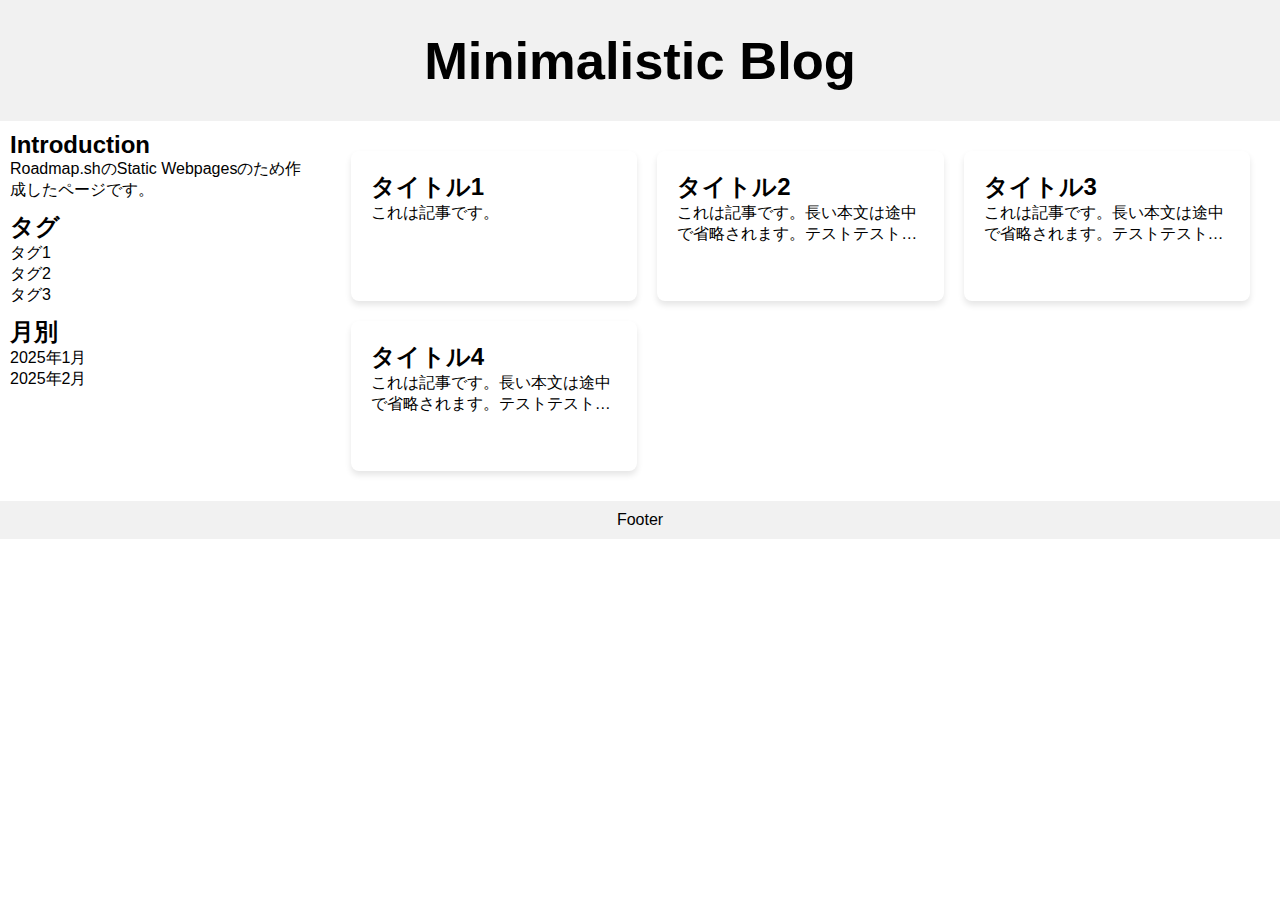
<file: StaticWebpages/Blog/index.html>
<!DOCTYPE html>
<html lang="js">
<head>
    <meta charset="UTF-8">
    <meta name="viewport" content="width=device-width, initial-scale=1.0">
    <meta http-equiv="X-UA-Compatible" content="ie=edge">
    <title>Minimalistic Blog</title>
    <link rel="stylesheet" href="styles.css">
</head>
<body>
    <div class="grid-container">
      <div class="header">
        <h2>Minimalistic Blog</h2>
      </div>
      
      <div class="left">
        <div class="leftmenu">
            <div class="introduction">
                <h2>Introduction</h2>
                <p>Roadmap.shのStatic Webpagesのため作成したページです。</p>
            </div>
            <div class="tags">
                <h2>タグ</h2>
                <p>タグ1</p>
                <p>タグ2</p>
                <p>タグ3</p>
            </div>
            <div class="monthly">
                <h2>月別</h2>
                <p>2025年1月</p>
                <p>2025年2月</p>
            </div>
        </div>
      </div>
      <div class="middle">
        <div class="articles">
            <a href="articles/1.html" class="article-link">
                <div class="article">
                    <h2>タイトル1</h2>
                    <p>これは記事です。</p>
                </div>
            </a>
            <a href="articles/2.html" class="article-link">
                <div class="article">
                    <h2>タイトル2</h2>
                    <p>これは記事です。長い本文は途中で省略されます。テストテストテストテストテスト</p>
                </div>
            </a>
            <a href="articles/3.html" class="article-link">
                <div class="article">
                    <h2>タイトル3</h2>
                    <p>これは記事です。長い本文は途中で省略されます。テストテストテストテストテストテストテストテストテストテスト</p>
                </div>
            </a>
            <a href="articles/4.html" class="article-link">
                <div class="article">
                    <h2>タイトル4</h2>
                    <p>これは記事です。長い本文は途中で省略されます。テストテストテストテストテストテストテストテストテストテストテストテストテストテストテスト</p>
                </div>
            </a>
        </div>
      </div> 
      
      <div class="footer">
        <p>Footer</p>
      </div>
    </div>
</body>
</html>
</file>
<file: StaticWebpages/Blog/styles.css>
* {
  box-sizing: border-box;
  margin: 0;
}

body {
  font-family: Arial, Helvetica, sans-serif;
}

/* Style the header */
.header {
  grid-area: header;
  background-color: #f1f1f1;
  padding: 30px;
  text-align: center;
  font-size: 35px;
}

/* The grid container */
.grid-container {
  display: grid;
  grid-template-areas: 
    'header header header header header header' 
    'left middle middle middle middle right' 
    'footer footer footer footer footer footer';
} 

.left,
.middle,
.right {
  padding: 10px;
  /* 高さを自動調整 */
  min-height: 300px;
}

/* Style the left column */
.left {
  grid-area: left;
}

/* Style the middle column */
.middle {
  grid-area: middle;
}

/* Style the right column */
.right {
  grid-area: right;
}

/* Style the footer */
.footer {
  grid-area: footer;
  background-color: #f1f1f1;
  padding: 10px;
  text-align: center;
}

@media (max-width: 600px) {
  .grid-container  {
    grid-template-areas: 
      'header header header header header header' 
      'left left left left left left' 
      'middle middle middle middle middle middle' 
      'right right right right right right' 
      'footer footer footer footer footer footer';
  }
}

.leftmenu {
    display: flex;
    flex-direction: column;
    gap: 10px;
}

.middle > .articles {
    display: grid;
    grid-template-columns: repeat(3, 1fr);
    gap: 20px; /* カード間の間隔を調整 */
    padding: 20px;
}

.article {
    background-color: #fff;
    border-radius: 8px;
    box-shadow: 0 4px 6px rgba(0, 0, 0, 0.1);
    padding: 20px;
    transition: transform 0.2s;
    min-height: 150px;
}

.article:hover {
    transform: translateY(-5px);
}

.article-link {
    text-decoration: none;
    color: inherit;
}
.article-link:hover,
.article-link:active {
    text-decoration: underline;
    text-decoration-color: #000;
    color: inherit;
}

.article p {
    display: -webkit-box;
    -webkit-line-clamp: 2; /* 表示する行数 */
    -webkit-box-orient: vertical;
    overflow: hidden;
    text-overflow: ellipsis;
}

@media (max-width: 992px) {
    .articles {
        grid-template-columns: repeat(2, 1fr);
    }
}

@media (max-width: 600px) {
    .articles {
        grid-template-columns: 1fr;
    }
}

/* 個別記事ページのスタイル */
.article-detail {
    background-color: #fff;
    padding: 20px;
    border-radius: 8px;
    box-shadow: 0 4px 6px rgba(0, 0, 0, 0.1);
}

.article-detail h1 {
    margin-bottom: 20px;
}

.article-detail p {
    line-height: 1.6;
}
</file>
